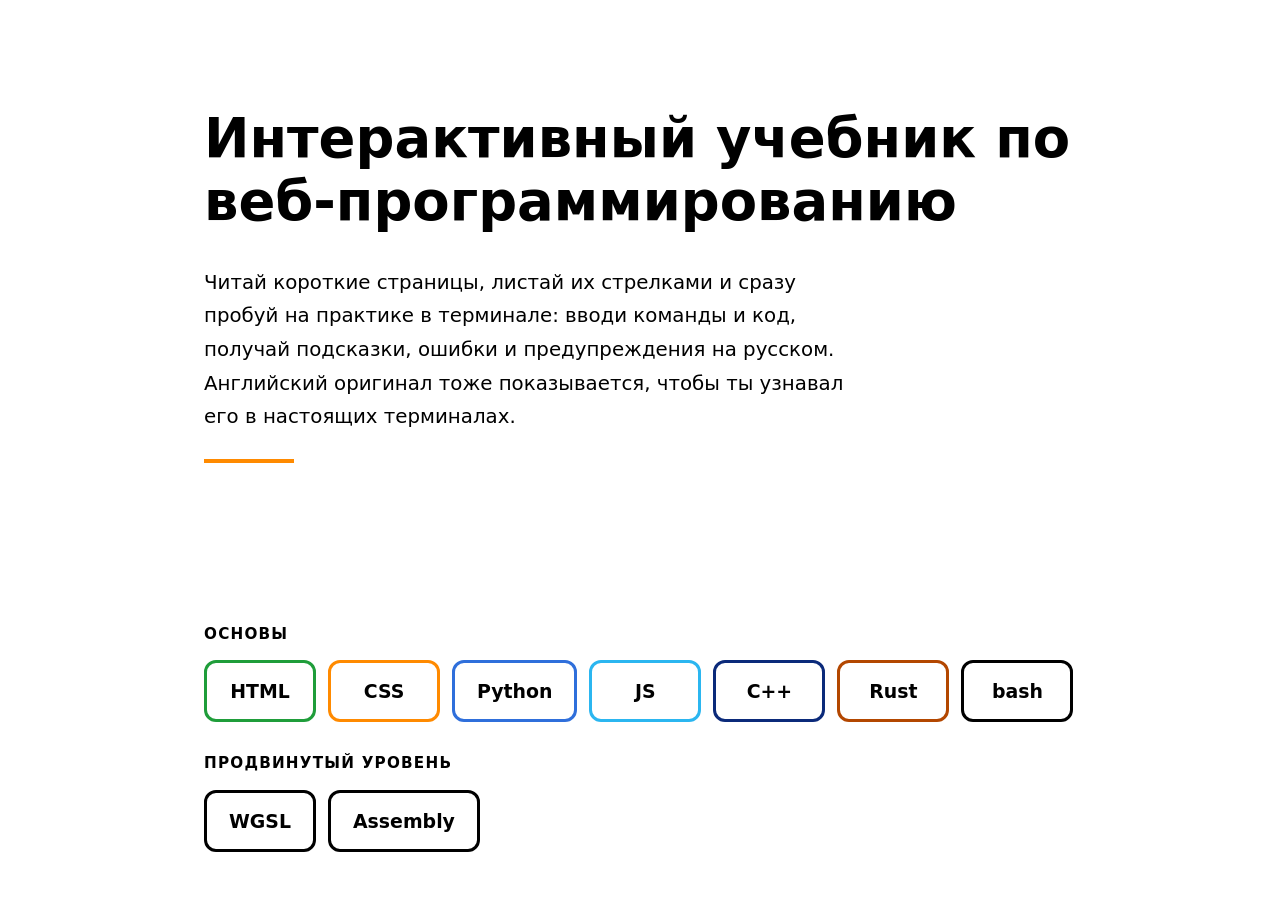
<file: index.html>
<!doctype html>
<html lang="ru">
<head>
  <meta charset="utf-8">
  <meta name="viewport" content="width=device-width, initial-scale=1">
  <meta http-equiv="Content-Security-Policy" content="default-src 'none'; script-src 'self'; style-src 'self'; img-src 'self' https: data:; base-uri 'none'; form-action 'none'">
  <title>Интерактивный учебник по веб-программированию</title>
  <link rel="stylesheet" href="css/style.css">
  <link rel="stylesheet" href="css/home.css">
  <script type="module" src="js/home.js"></script>
</head>
<body>
  <main class="home">
    <header class="hero">
      <h1>Интерактивный учебник по веб-программированию</h1>
      <p>Читай короткие страницы, листай их стрелками и сразу пробуй на практике в терминале: вводи команды и код, получай подсказки, ошибки и предупреждения на русском. Английский оригинал тоже показывается, чтобы ты узнавал его в настоящих терминалах.</p>
    </header>
    <nav id="groups" class="groups" aria-label="Курсы"></nav>
  </main>
</body>
</html>
</file>
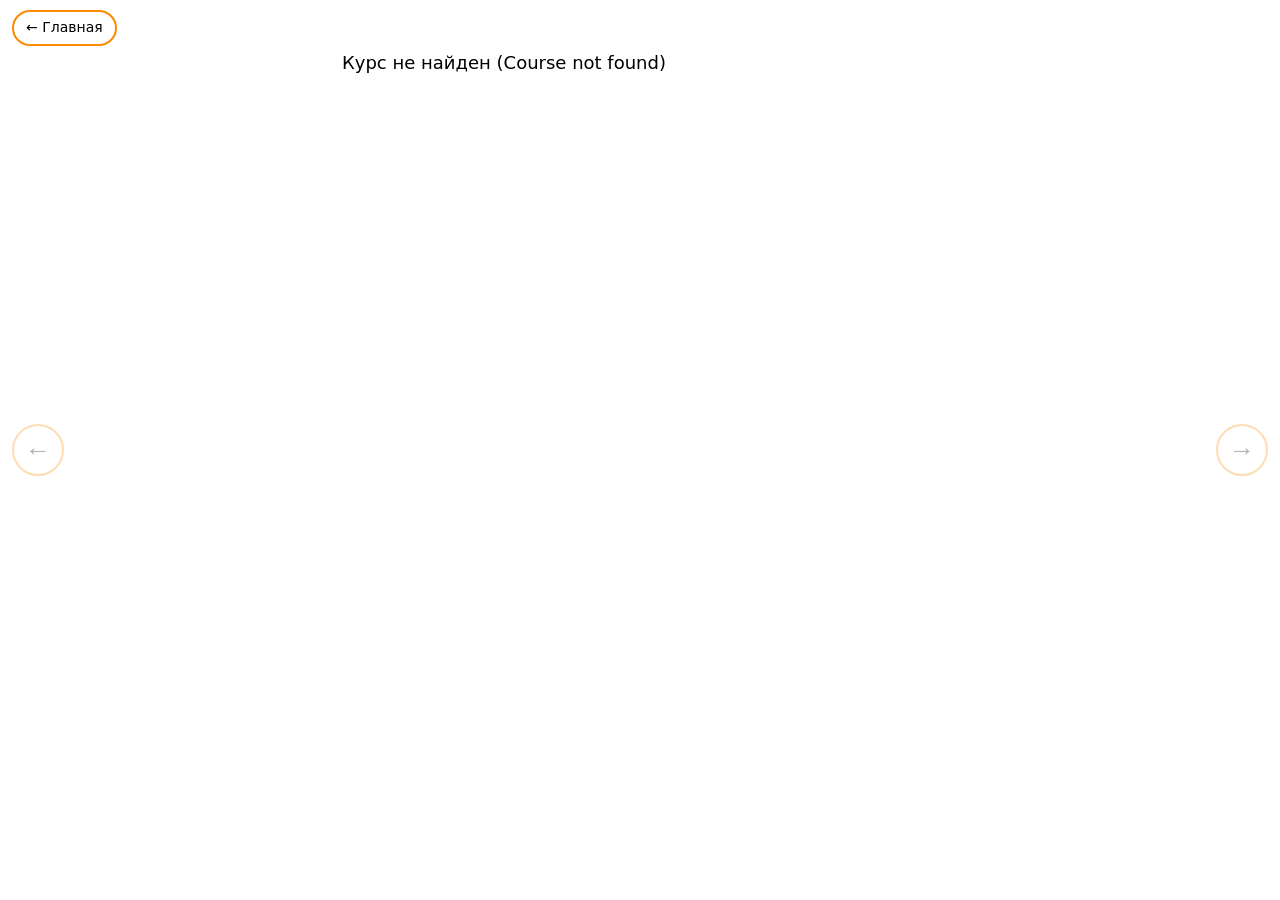
<file: book.html>
<!doctype html>
<html lang="ru">
<head>
  <meta charset="utf-8">
  <meta name="viewport" content="width=device-width, initial-scale=1">
  <meta http-equiv="Content-Security-Policy" content="default-src 'none'; script-src 'self'; style-src 'self'; img-src 'self' https: data:; connect-src 'self'; base-uri 'none'; form-action 'none'">
  <title>Учебник</title>
  <link rel="stylesheet" href="css/style.css">
  <link rel="stylesheet" href="css/home.css">
  <script type="module" src="js/app.js"></script>
</head>
<body>
  <a class="home-link" href="index.html">← Главная</a>
  <button id="prev" class="nav nav-prev" type="button" aria-label="Назад" disabled>←</button>
  <main id="page" class="page" aria-live="polite"></main>
  <button id="next" class="nav nav-next" type="button" aria-label="Вперёд" disabled>→</button>
  <div id="pager" class="pager"></div>
</body>
</html>
</file>
<file: css/style.css>
:root {
  --orange: #ff8a00;
  --red: #d62828;
  --green: #1f9d3a;
  --yellow: #f2b600;
  --bg: #fff;
  --fg: #000;
  --mono: ui-monospace, "SFMono-Regular", Menlo, Consolas, "Liberation Mono", monospace;
}

* { box-sizing: border-box; }

html, body { margin: 0; background: var(--bg); color: var(--fg); }

body {
  font: 18px/1.7 system-ui, -apple-system, "Segoe UI", Roboto, Arial, sans-serif;
  min-height: 100vh;
}

/* ---------- страница ---------- */
.page { max-width: 780px; margin: 0 auto; padding: 48px 92px 96px; }
.page h1, .page h2, .page h3, .page h4 { line-height: 1.25; margin: 1.4em 0 .5em; }
.page h1 { margin-top: 0; font-size: 2em; }
.page p { margin: .8em 0; }
.page a { color: #000; text-decoration-color: var(--orange); text-decoration-thickness: 2px; }
.page blockquote { margin: 1em 0; padding: .1em 1em; border-left: 4px solid var(--orange); }
.page hr { border: 0; border-top: 2px solid var(--orange); margin: 2em 0; }
.page img { display: block; max-width: 100%; height: auto; margin: 1em auto; }
.page code { font-family: var(--mono); font-size: .9em; background: #f2f2f2; padding: .1em .35em; border-radius: 4px; }
.page pre { background: #f6f6f6; padding: 12px 14px; border-radius: 8px; overflow-x: auto; margin: 1em 0; }
.page pre code { background: none; padding: 0; }

/* ---------- анимация слов / терминалов / картинок ---------- */
.unit {
  transition: opacity .45s ease, transform .45s ease;
  transition-delay: var(--d, 0ms);
}
.w { display: inline-block; }

/* появление: слова опускаются на место сверху */
.page.entering .unit { opacity: 0; transform: translateY(-14px); }
/* уход: слова опускаются вниз и затухают */
.page.leaving .unit { opacity: 0; transform: translateY(16px); }

/* ---------- кнопки ← → ---------- */
.nav {
  position: fixed;
  top: 50%;
  transform: translateY(-50%);
  width: 52px;
  height: 52px;
  display: grid;
  place-items: center;
  border: 2px solid var(--orange);
  border-radius: 50%;
  background: #fff;
  color: #000;
  font-size: 26px;
  line-height: 1;
  cursor: pointer;
  z-index: 10;
  transition: background .2s, color .2s, opacity .2s;
}
.nav-prev { left: 12px; }
.nav-next { right: 12px; }
.nav:hover:not(:disabled) { background: var(--orange); color: #fff; }
.nav:disabled { opacity: .3; cursor: default; }
.nav:focus-visible { outline: 3px solid var(--orange); outline-offset: 3px; }

.pager { position: fixed; bottom: 10px; left: 0; right: 0; text-align: center; font-size: 14px; color: #000; pointer-events: none; }

/* ---------- терминал (class="term") ---------- */
.term { --tc: var(--orange); margin: 1.6em 0; }
.term[data-state="ok"]   { --tc: var(--green); }
.term[data-state="err"]  { --tc: var(--red); }
.term[data-state="warn"] { --tc: var(--yellow); }

.term-task { margin: 0 0 .6em; font-weight: 600; }

/* плашка с выводом — всегда оранжевая, прилетает сверху */
.term-out {
  border: 2px solid var(--orange);
  border-radius: 10px;
  padding: 10px 14px;
  margin-bottom: 10px;
  background: #fff;
  font-family: var(--mono);
  font-size: .9em;
  line-height: 1.5;
  white-space: pre-wrap;
  word-break: break-word;
}
.term-out[hidden] { display: none; }
.term-out.fly { animation: fly .4s ease both; }
@keyframes fly {
  from { opacity: 0; transform: translateY(-16px); }
  to   { opacity: 1; transform: none; }
}
.term-echo { color: #666; }
.term-ru { color: #444; }

/* поле ввода — рамка меняет цвет по состоянию */
.term-box {
  display: flex;
  align-items: center;
  gap: 8px;
  border: 2px solid var(--tc);
  border-radius: 10px;
  padding: 10px 14px;
  background: #fff;
  font-family: var(--mono);
  transition: border-color .3s, box-shadow .3s;
}
.term-box:focus-within { box-shadow: 0 0 0 3px color-mix(in srgb, var(--tc) 25%, transparent); }
.term-prompt { color: var(--tc); font-weight: 700; user-select: none; }
.term-input {
  flex: 1;
  min-width: 0;
  border: 0;
  outline: 0;
  background: transparent;
  color: #000;
  font: inherit;
  font-size: 16px;
}

/* ---------- телефон ---------- */
@media (max-width: 640px) {
  body { font-size: 16px; }
  .page { padding: 32px 58px 80px; }
  .nav { width: 42px; height: 42px; font-size: 22px; }
  .nav-prev { left: 6px; }
  .nav-next { right: 6px; }
}

@media (prefers-reduced-motion: reduce) {
  .unit { transition: none !important; }
  .term-out.fly { animation: none; }
}
</file>
<file: css/home.css>
/* ---------- главная страница ---------- */
.home {
  min-height: 100vh;
  display: flex;
  flex-direction: column;
  justify-content: space-between;
  gap: 3rem;
  max-width: 920px;
  margin: 0 auto;
  padding: 12vh 24px 48px;
}
.hero h1 { font-size: clamp(2rem, 6vw, 3.4rem); line-height: 1.15; margin: 0 0 .6em; }
.hero p { max-width: 640px; margin: 0; font-size: 1.1em; }
.hero::after { content: ""; display: block; width: 90px; height: 4px; background: var(--orange); margin-top: 1.4em; }

.group h2 { font-size: .95rem; text-transform: uppercase; letter-spacing: .08em; margin: 1.8rem 0 .8rem; }
.courses { display: flex; flex-wrap: wrap; gap: 12px; }

.course {
  --c: #000;
  display: inline-block;
  min-width: 112px;
  padding: 12px 22px;
  text-align: center;
  border: 3px solid var(--c);
  border-radius: 12px;
  background: #fff;
  color: #000;
  font-weight: 700;
  font-size: 1.05em;
  text-decoration: none;
  transition: background .2s, color .2s, transform .2s;
}
.course:hover, .course:focus-visible { background: var(--c); color: #fff; transform: translateY(-2px); outline: none; }

/* ---------- ссылка «Главная» в учебнике ---------- */
.home-link {
  position: fixed;
  top: 10px;
  left: 12px;
  z-index: 10;
  padding: 4px 12px;
  border: 2px solid var(--orange);
  border-radius: 999px;
  background: #fff;
  color: #000;
  font-size: 14px;
  text-decoration: none;
  transition: background .2s, color .2s;
}
.home-link:hover, .home-link:focus-visible { background: var(--orange); color: #fff; outline: none; }
</file>
